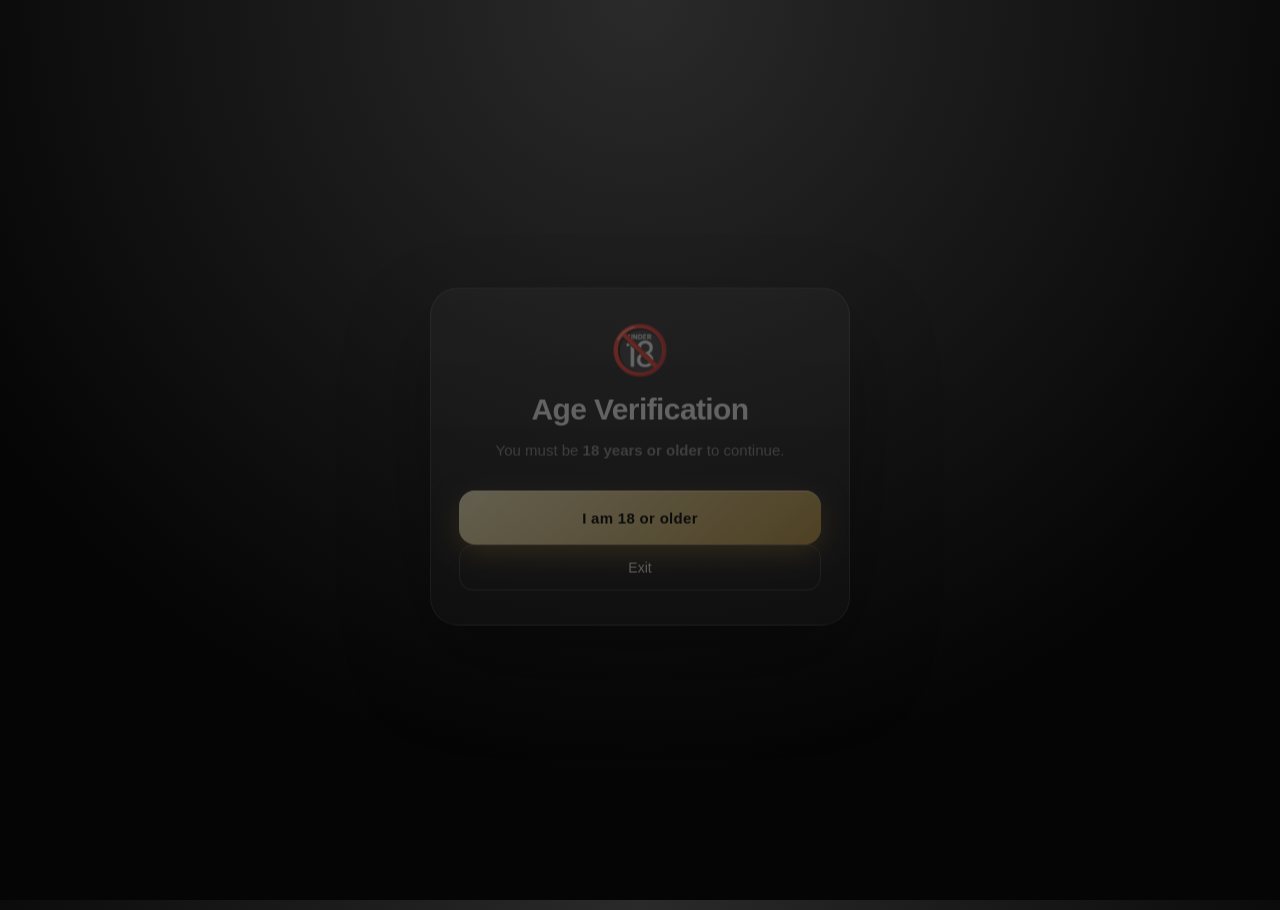
<file: index.html>
<!DOCTYPE html>
<html lang="en">
<head>
  <meta charset="UTF-8">
  <meta http-equiv="refresh" content="0; url=age.html">
  <title>Loading…</title>

  <!-- SEO + PERFORMANCE -->
  <meta name="description" content="Exclusive premium content. Secure access. Instant unlock.">
  <meta name="robots" content="index, follow">
</head>
<body></body>
</html>
</file>
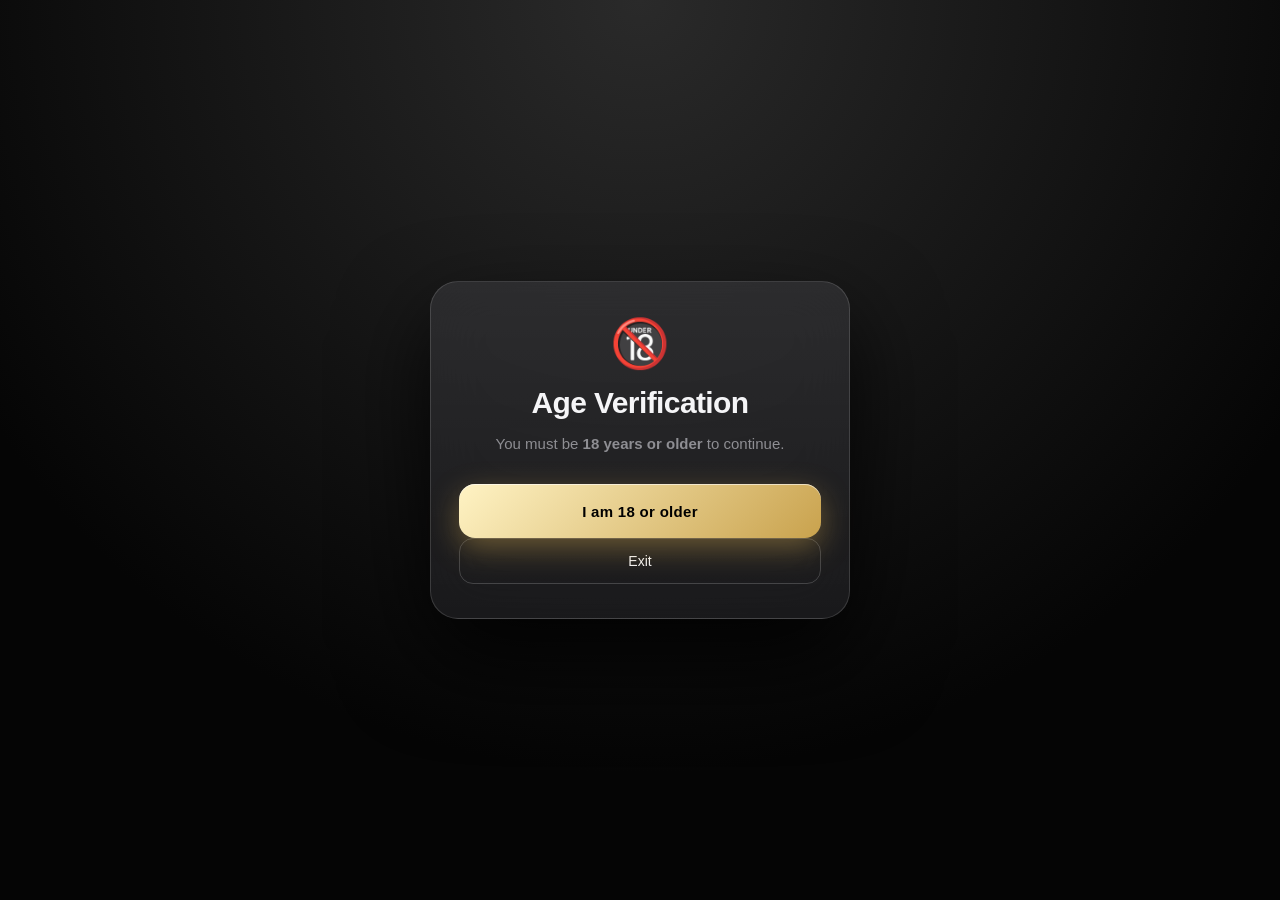
<file: age.html>
<!DOCTYPE html>
<html lang="en">
<head>
  <meta charset="UTF-8" />
  <meta name="viewport" content="width=device-width, initial-scale=1.0" />
  <title>Age Verification</title>

  <!-- SEO + PERFORMANCE -->
  <meta name="description" content="Age verification required to access premium content.">
  <meta name="robots" content="noindex, nofollow">

  <link rel="stylesheet" href="style.css" />
</head>

<body onload="guardPage('age')">

  <div class="card">
    <div style="font-size:48px;margin-bottom:14px;">🔞</div>
    <h1>Age Verification</h1>
    <p class="subtitle">
      You must be <b>18 years or older</b> to continue.
    </p>

    <button class="btn-gold" onclick="confirmAge(true)">
      I am 18 or older
    </button>

    <button class="btn-ghost" onclick="confirmAge(false)">
      Exit
    </button>
  </div>

  <script src="core.js"></script>
  <script>
    function confirmAge(ok) {
      if (ok) {
        store.set("age_verified", true);
        location.href = "login.html";
      } else {
        location.href = "https://www.google.com";
      }
    }
  </script>

</body>
</html>
</file>
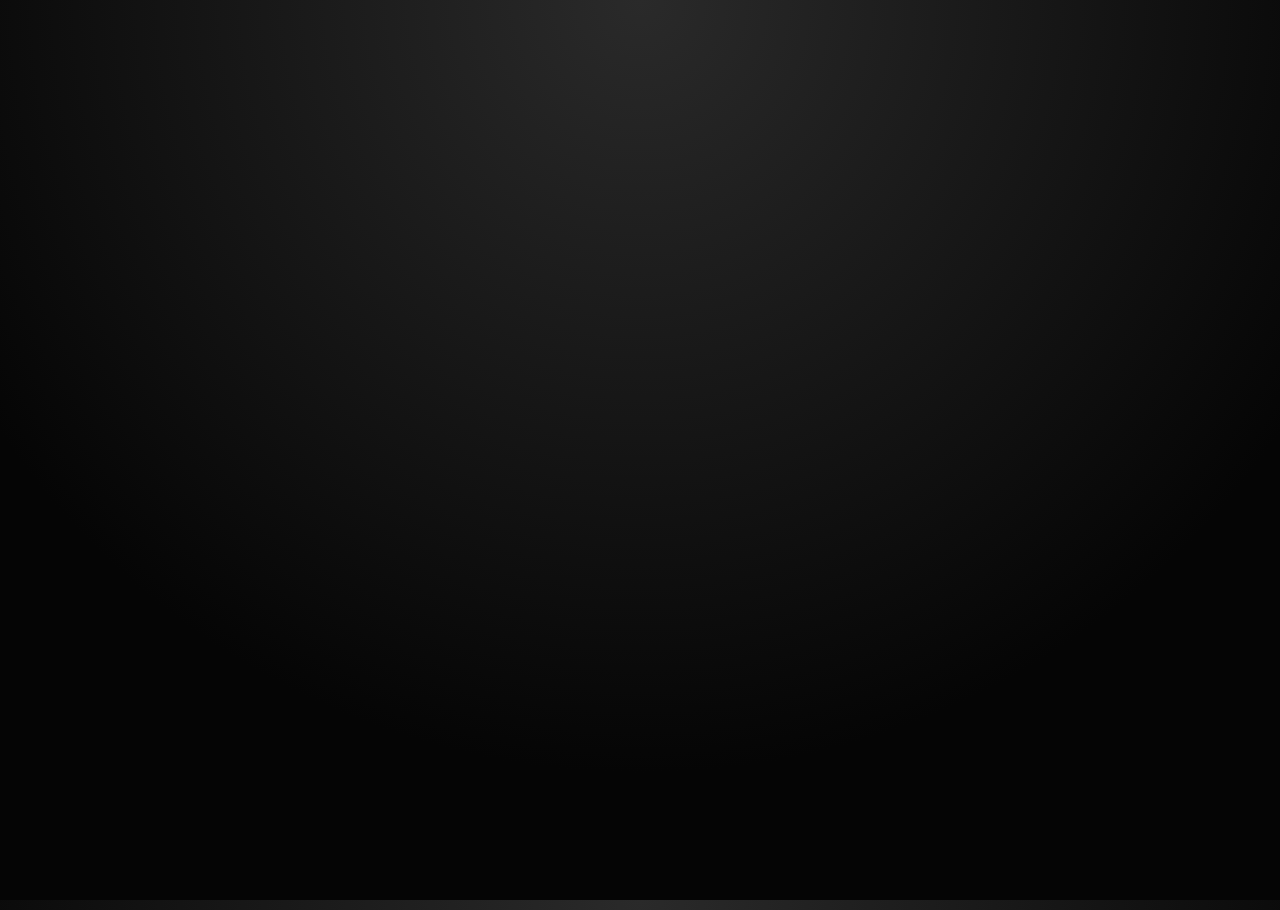
<file: choice.html>
<!DOCTYPE html>
<html lang="en">
<head>
  <meta charset="UTF-8" />
  <meta name="viewport" content="width=device-width, initial-scale=1.0" />
  <title>Choose Access</title>

  <!-- SEO + PERFORMANCE -->
  <meta name="description" content="Choose free preview or unlock premium access.">
  <meta name="robots" content="index, follow">

  <link rel="stylesheet" href="style.css" />
</head>

<body onload="guardPage('choice')">

  <div class="card">
    <h1>Choose Access</h1>
    <p class="subtitle">Select how you want to continue</p>

    <div class="list-container">
      <div class="item-card" onclick="location.href='free.html'">
        <div class="plan-info">
          <div class="plan-title">Free Preview</div>
          <div class="plan-desc">Limited teaser access</div>
        </div>
        <div class="price-tag">Free</div>
      </div>

      <div class="item-card premium" onclick="location.href='exclusive.html'">
        <span class="badge">BEST</span>
        <div class="plan-info">
          <div class="plan-title">VIP Premium</div>
          <div class="plan-desc">Full private library</div>
        </div>
        <div class="price-tag">👑</div>
      </div>
    </div>
  </div>

  <script src="core.js"></script>
</body>
</html>
</file>
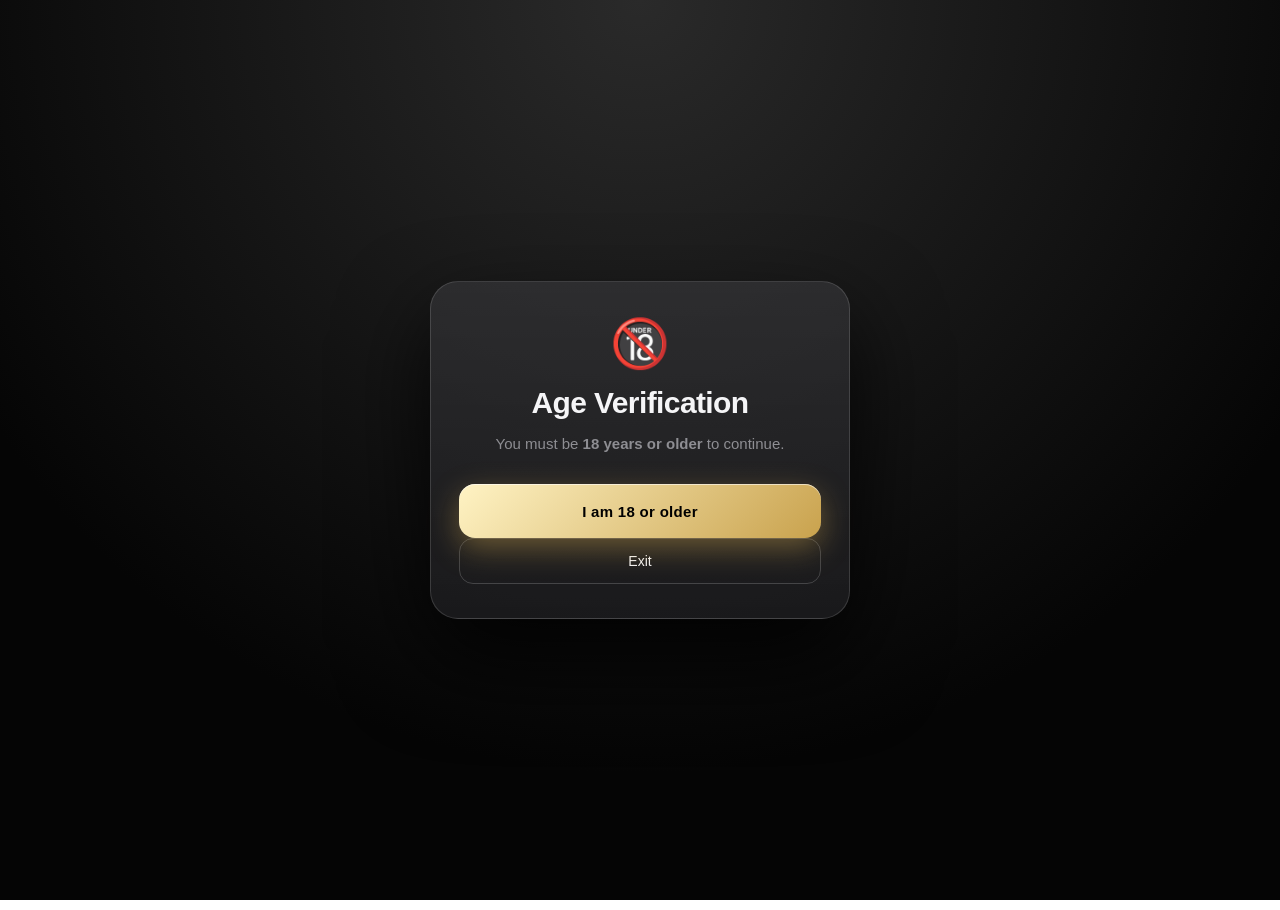
<file: exclusive.html>
<!DOCTYPE html>
<html lang="en">
<head>
  <meta charset="UTF-8" />
  <meta name="viewport" content="width=device-width, initial-scale=1.0" />
  <title>Unlock Premium</title>

  <!-- SEO + PERFORMANCE -->
  <meta name="description" content="Unlock premium content with secure Razorpay payment.">
  <meta name="robots" content="index, follow">
  <link rel="preconnect" href="https://checkout.razorpay.com">
  <link rel="dns-prefetch" href="https://checkout.razorpay.com">

  <link rel="stylesheet" href="style.css" />
  <script src="https://checkout.razorpay.com/v1/checkout.js"></script>
</head>

<body onload="guardPage('exclusive')">

  <div class="card">
    <h1>Unlock Premium</h1>
    <p class="subtitle">One-time payment · Lifetime access</p>

    <div class="list-container">
      <div class="item-card" onclick="startPayment('Starter',49)">
        <div class="plan-info">
          <div class="plan-title">Starter</div>
          <div class="plan-desc">5 Premium Video</div>
        </div>
        <div class="price-tag">₹99</div>
      </div>

      <div class="item-card premium" onclick="startPayment('VIP Lifetime',299)">
        <span class="badge">BEST</span>
        <div class="plan-info">
          <div class="plan-title">VIP Lifetime</div>
          <div class="plan-desc">50+ Videos</div>
        </div>
        <div class="price-tag">₹299</div>
      </div>
    </div>
  </div>

  <script src="core.js"></script>
</body>
</html>
</file>
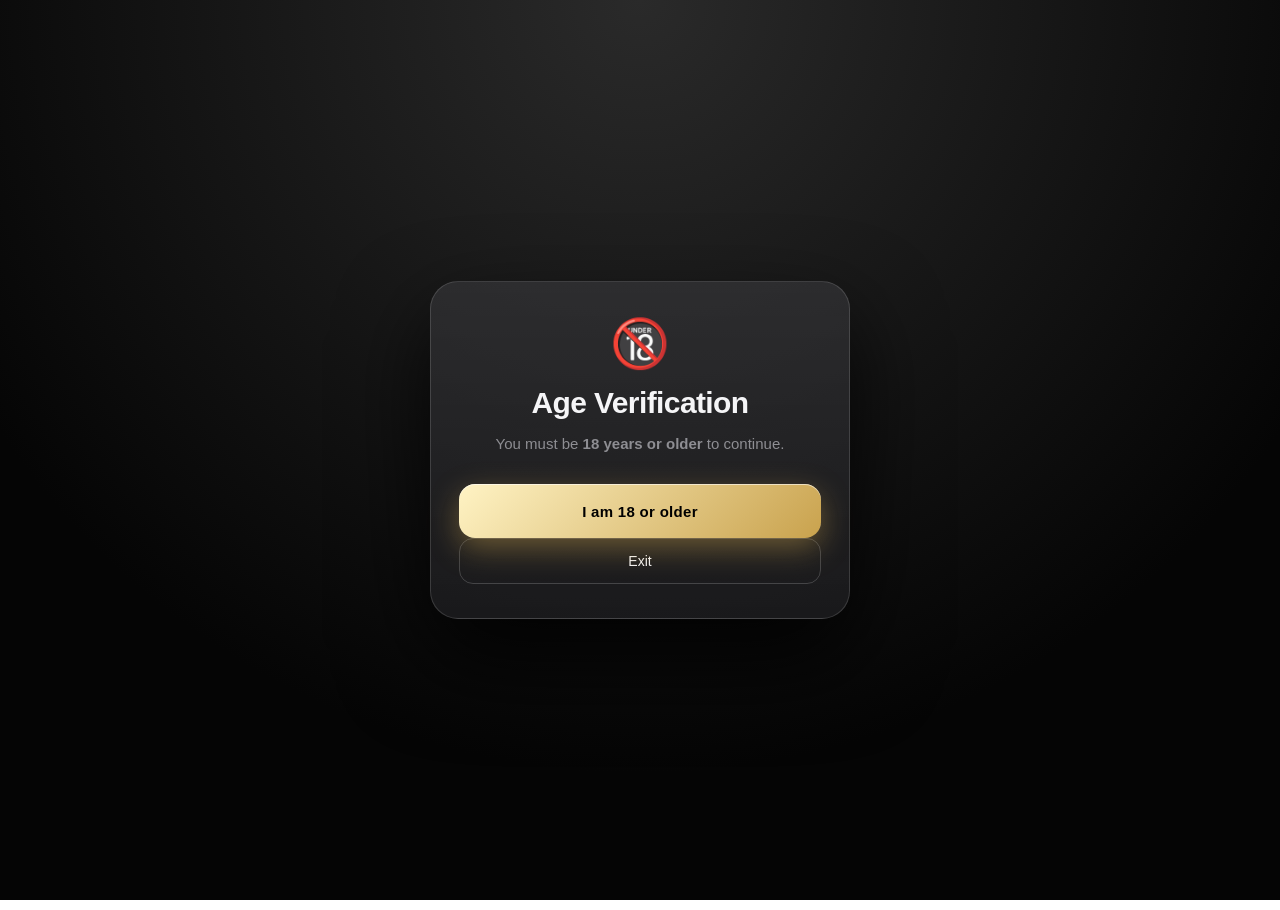
<file: free.html>
<!DOCTYPE html>
<html lang="en">
<head>
  <!-- ===== BASIC ===== -->
  <meta charset="UTF-8" />
  <meta name="viewport" content="width=device-width, initial-scale=1.0" />
  <title>Free Preview</title>

  <!-- ===== SEO ===== -->
  <meta name="description" content="Free preview of premium content. Unlock exclusive videos instantly." />
  <meta name="robots" content="index, follow" />

  <!-- ===== STYLES ===== -->
  <link rel="stylesheet" href="style.css" />
</head>

<body onload="guardPage('free')">

  <div class="card">
    <h1>Free Preview</h1>
    <p class="subtitle">
      Enjoy short previews before unlocking Premium
    </p>

    <div class="list-container">

      <!-- ===== FREE PREVIEW 1 ===== -->
      <a
        href="https://mega.nz/file/C8YT2boa#ziaShvKGVEd5Ml_WBK8taBstKQdW98SLrqMgRxN-h7w"
        target="_blank"
        rel="noopener noreferrer"
        class="item-card"
        style="text-decoration:none;"
        onclick="event.stopPropagation(); logPreview('Video 1');"
      >
        <div class="plan-info">
          <div class="plan-title">Short Video 1</div>
          <div class="plan-desc">Free Preview</div>
        </div>
        <div class="price-tag">▶</div>
      </a>

      <!-- ===== FREE PREVIEW 2 ===== -->
      <a
        href="https://mega.nz/file/7oxiwKKC#Sj7t-17Eyw3ge8A-FNSfNzPnBwAbpofcdyBW2vCd0ok"
        target="_blank"
        rel="noopener noreferrer"
        class="item-card"
        style="text-decoration:none;"
        onclick="event.stopPropagation(); logPreview('Video 2');"
      >
        <div class="plan-info">
          <div class="plan-title">Short Video 2</div>
          <div class="plan-desc">Free Preview</div>
        </div>
        <div class="price-tag">▶</div>
      </a>

    </div>

    <!-- ===== CTA ===== -->
    <button
      class="btn-gold"
      style="margin-top:20px;"
      onclick="smoothNav('exclusive.html')"
    >
      Unlock Premium
    </button>

    <p class="footer-note">
      Premium unlocks full-length videos & exclusive updates
    </p>
  </div>

  <!-- ===== CORE ===== -->
  <script src="core.js"></script>

  <!-- ===== ANALYTICS + SAFETY ===== -->
  <script>
    const SHEET_API = "PASTE_YOUR_GOOGLE_SCRIPT_URL_HERE";
    let previewLocked = false;

    function logPreview(label) {
      if (previewLocked) return;
      previewLocked = true;

      // Silent analytics (does NOT block video)
      fetch(SHEET_API, {
        method: "POST",
        mode: "no-cors",
        headers: { "Content-Type": "application/json" },
        body: JSON.stringify({
          page: "free",
          action: "preview_click",
          label: label,
          time: new Date().toLocaleString(),
          userAgent: navigator.userAgent
        })
      }).catch(() => {});

      setTimeout(() => previewLocked = false, 1200);
    }
  </script>

</body>
</html>
</file>
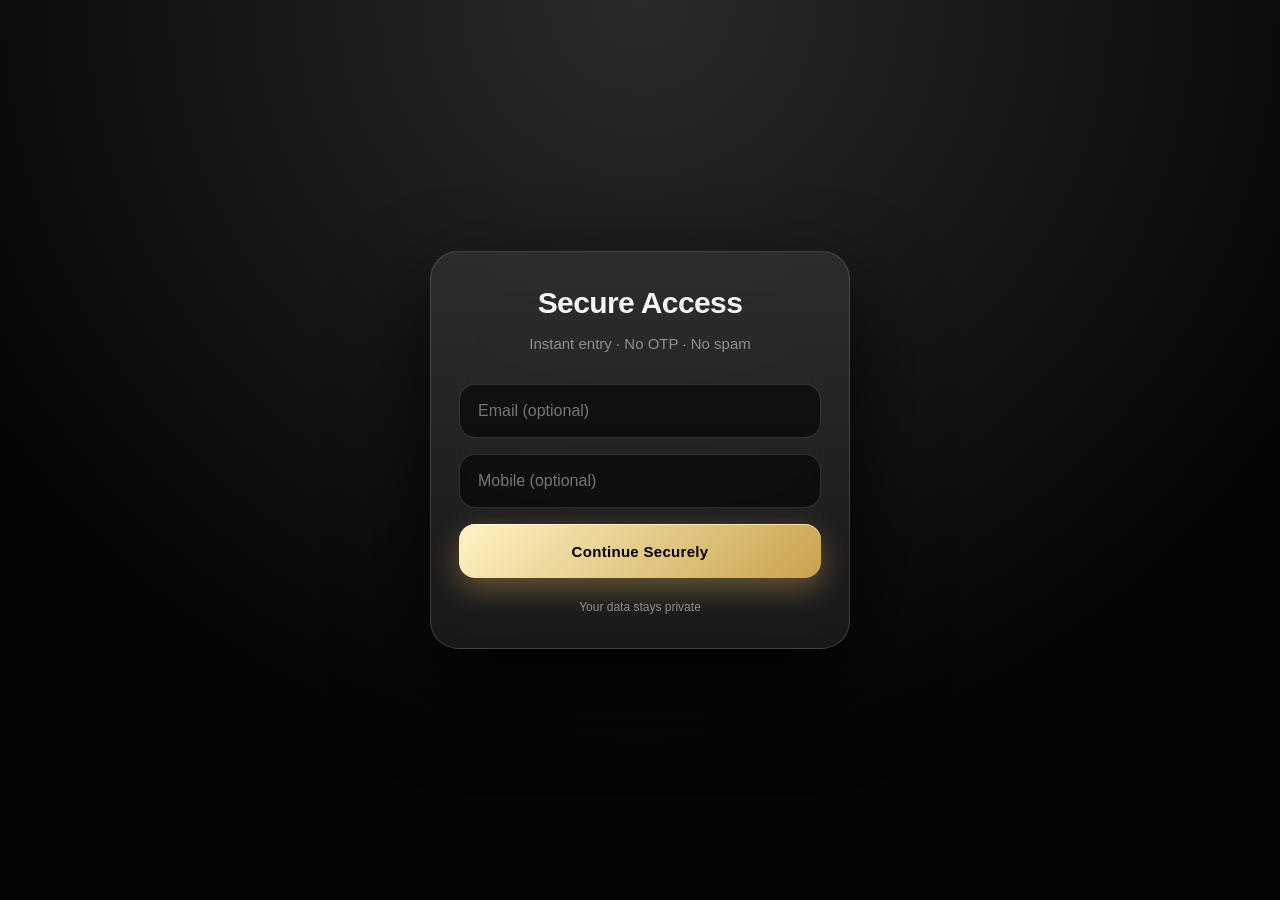
<file: login.html>
<!DOCTYPE html>
<html lang="en">
<head>
  <meta charset="UTF-8" />
  <meta name="viewport" content="width=device-width, initial-scale=1.0" />
  <title>Secure Access</title>

  <!-- SEO + PERFORMANCE -->
  <meta name="description" content="Secure premium access. No OTP. Instant unlock.">
  <meta name="robots" content="index, follow">

  <link rel="stylesheet" href="style.css" />
</head>

<body onload="guardPage('login')">

  <div class="card">
    <h1>Secure Access</h1>
    <p class="subtitle">Instant entry · No OTP · No spam</p>

    <input id="email" type="email" placeholder="Email (optional)">
    <input id="mobile" type="tel" placeholder="Mobile (optional)">

    <button class="btn-gold" onclick="continueAccess()">
      Continue Securely
    </button>

    <p class="footer-note" id="status">Your data stays private</p>
  </div>

  <script src="core.js"></script>
  <script>
    const SHEET_API = "https://script.google.com/macros/s/AKfycbyxisby6sGpVaV4RrBzdQYKpbwgVskgZHWCTITbu0xuQSj8kmQxbeQBglVG3320LjCs3w/exec";

    function continueAccess() {
      const emailVal = email.value.trim();
      const mobileVal = mobile.value.trim();

      if (!emailVal && !mobileVal) {
        status.innerText = "Enter email or mobile to continue";
        return;
      }

      onLoginSuccess(emailVal || mobileVal);

      fetch(SHEET_API, {
        method: "POST",
        mode: "no-cors",
        headers: { "Content-Type": "application/json" },
        body: JSON.stringify({
          email: emailVal,
          mobile: mobileVal,
          page: "login",
          time: new Date().toLocaleString(),
          userAgent: navigator.userAgent
        })
      });

      status.innerText = "Redirecting…";
    }
  </script>

</body>
</html>
</file>
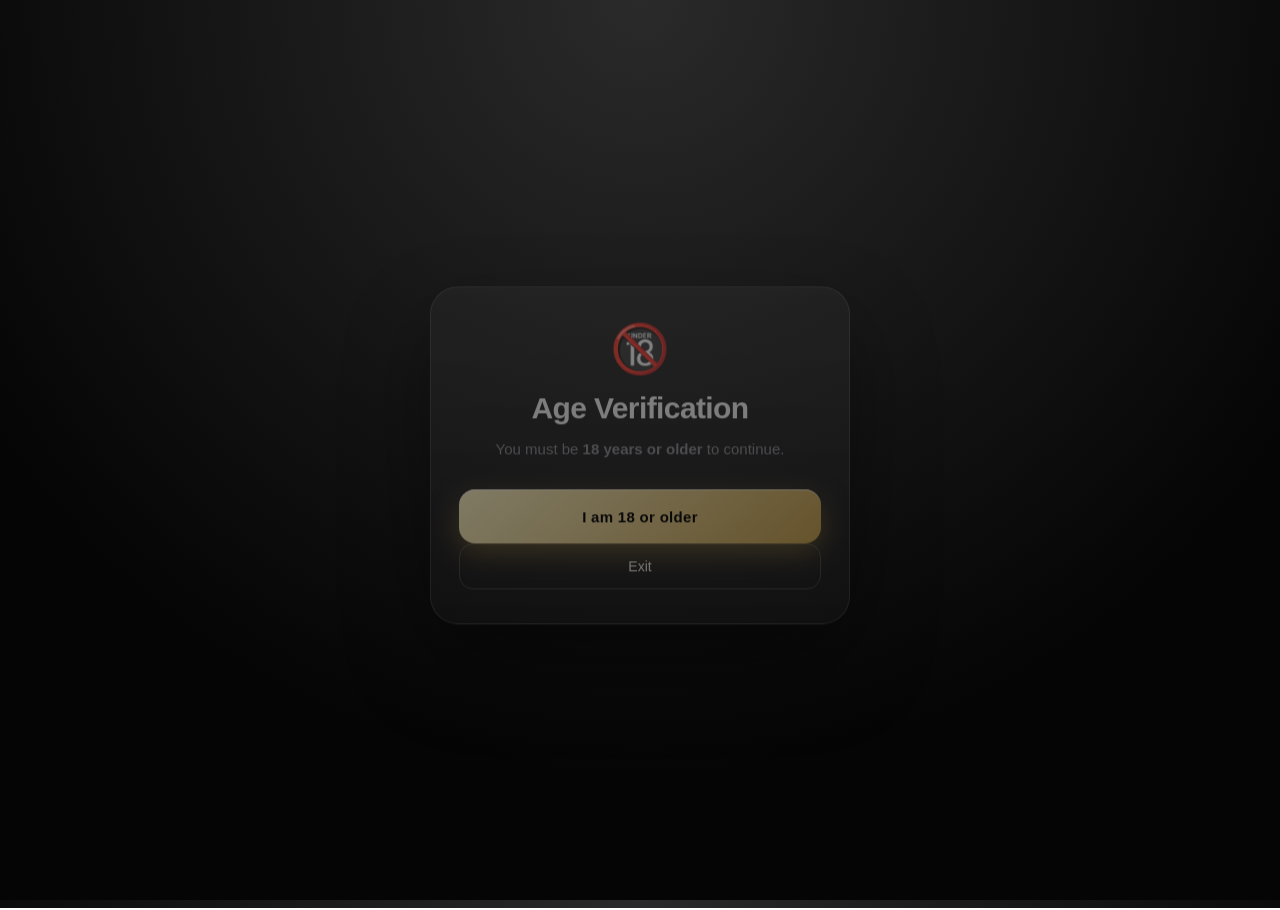
<file: thankyou.html>
<!DOCTYPE html>
<html lang="en">
<head>
  <meta charset="UTF-8">
  <meta name="viewport" content="width=device-width, initial-scale=1.0">
  <title>Payment Successful</title>

  <!-- SEO + PERFORMANCE -->
  <meta name="description" content="Payment successful. Premium access unlocked.">
  <meta name="robots" content="noindex, nofollow">

  <link rel="stylesheet" href="style.css">
</head>

<body onload="guardPage('thankyou'); loadReceipt()">

  <div class="card">
    <div style="font-size:48px;">✅</div>
    <h1>Payment Successful</h1>
    <p class="subtitle">Your premium access is active</p>

    <div class="footer-note" id="receipt"></div>

    <button class="btn-gold" onclick="location.href='YOUR_PREMIUM_LINK'">
      Access Premium Content
    </button>
  </div>

  <script src="core.js"></script>
  <script>
    function loadReceipt() {
      const r = store.get("last_payment");
      if (r) {
        receipt.innerText =
          `Plan: ${r.plan} | ₹${r.amount}\nPayment ID: ${r.payment_id}`;
      }
    }
  </script>

</body>
</html>
</file>
<file: style.css>
/* =========================================================
   TRUE iOS LUXURY GLASS UI — FINAL PRODUCTION
========================================================= */

:root {
  --bg-dark: #050505;
  --glass-bg: rgba(28, 28, 30, 0.6);
  --glass-border: rgba(255,255,255,.14);

  --gold-soft: #fff3c4;
  --gold-main: #c9a24d;
  --gold-glow: rgba(201,162,77,.45);

  --text-main: #f5f5f7;
  --text-muted: #8e8e93;

  --shadow-deep: 0 40px 90px rgba(0,0,0,.85);
}

/* ---------- RESET ---------- */
* {
  margin: 0;
  padding: 0;
  box-sizing: border-box;
  font-family: -apple-system, BlinkMacSystemFont, "SF Pro Display",
    "Segoe UI", Roboto, sans-serif;
  -webkit-font-smoothing: antialiased;
  -webkit-tap-highlight-color: transparent;
}

/* ---------- BODY ---------- */
body {
  min-height: 100vh;
  display: flex;
  align-items: center;
  justify-content: center;
  padding: 20px;
  background:
    radial-gradient(circle at top, #2a2a2a 0%, var(--bg-dark) 70%);
  color: var(--text-main);
  animation: pageIn .45s cubic-bezier(.16,1,.3,1);
  overflow-x: hidden;
}

/* ---------- PAGE TRANSITIONS ---------- */
@keyframes pageIn {
  from { opacity: 0; transform: translateY(12px) scale(.98); }
  to { opacity: 1; transform: translateY(0) scale(1); }
}

.page-out {
  animation: pageOut .35s cubic-bezier(.4,0,.2,1) forwards;
}

@keyframes pageOut {
  to { opacity: 0; transform: translateY(-8px) scale(.98); }
}

/* ---------- GLASS CARD ---------- */
.card {
  width: 100%;
  max-width: 420px;
  padding: 34px 28px;
  border-radius: 28px;

  background:
    linear-gradient(180deg, rgba(255,255,255,.08), rgba(255,255,255,.02)),
    var(--glass-bg);

  backdrop-filter: blur(28px) saturate(180%);
  -webkit-backdrop-filter: blur(28px) saturate(180%);
  border: 1px solid var(--glass-border);
  box-shadow: var(--shadow-deep);
  text-align: center;
}

/* ---------- TEXT ---------- */
h1 {
  font-size: 30px;
  font-weight: 700;
  letter-spacing: -0.6px;
  margin-bottom: 12px;
}

.subtitle {
  font-size: 15px;
  color: var(--text-muted);
  line-height: 1.6;
  margin-bottom: 28px;
}

/* ---------- INPUT ---------- */
input {
  width: 100%;
  padding: 17px 18px;
  margin-bottom: 16px;
  border-radius: 16px;
  border: 1px solid var(--glass-border);
  background: rgba(0,0,0,.55);
  color: var(--text-main);
  font-size: 16px;
  transition: .25s ease;
}

input:focus {
  outline: none;
  border-color: var(--gold-main);
  box-shadow: 0 0 0 4px rgba(201,162,77,.18);
}

/* ---------- BUTTON ---------- */
.btn-gold {
  width: 100%;
  height: 54px;
  border-radius: 16px;
  border: none;
  background: linear-gradient(135deg, var(--gold-soft), var(--gold-main));
  color: #000;
  font-size: 15px;
  font-weight: 600;
  letter-spacing: .3px;
  cursor: pointer;
  box-shadow:
    0 10px 30px rgba(201,162,77,.45),
    inset 0 1px 0 rgba(255,255,255,.6);
  transition: .18s cubic-bezier(.4,0,.2,1);
}

.btn-gold:active {
  transform: scale(.96);
}

/* ---------- LIST ---------- */
.list-container {
  display: flex;
  flex-direction: column;
  gap: 16px;
}

.item-card {
  padding: 20px;
  border-radius: 20px;
  background: rgba(255,255,255,.04);
  border: 1px solid var(--glass-border);
  display: flex;
  justify-content: space-between;
  align-items: center;
  cursor: pointer;
  transition: .22s ease;
}

.item-card:active { transform: scale(.97); }

.item-card.premium {
  background:
    linear-gradient(145deg, rgba(201,162,77,.18), rgba(255,255,255,.03));
  border-color: rgba(201,162,77,.5);
}

/* ---------- SHIMMER ---------- */
.shimmer {
  position: relative;
  overflow: hidden;
}

.shimmer::after {
  content: "";
  position: absolute;
  inset: 0;
  background: linear-gradient(
    110deg,
    transparent 30%,
    rgba(255,255,255,.25) 45%,
    transparent 60%
  );
  animation: shimmer 1.4s infinite;
}

@keyframes shimmer {
  from { transform: translateX(-100%); }
  to { transform: translateX(100%); }
}

/* ---------- BLUR LOCK ---------- */
.blur-lock {
  filter: blur(14px);
  opacity: .55;
  pointer-events: none;
}

.unlock-overlay {
  position: absolute;
  inset: 0;
  backdrop-filter: blur(18px);
  background: rgba(0,0,0,.55);
  display: flex;
  align-items: center;
  justify-content: center;
  border-radius: 28px;
}

/* ---------- FOOTER ---------- */
.footer-note {
  margin-top: 22px;
  font-size: 12px;
  color: var(--text-muted);
}

/* =========================================================
   iOS MICRO-INTERACTIONS & LUXURY FEEL
========================================================= */

/* -------- GLOBAL TRANSITIONS -------- */
* {
  transition:
    background-color 0.25s ease,
    color 0.25s ease,
    border-color 0.25s ease,
    box-shadow 0.25s ease,
    transform 0.18s cubic-bezier(0.4, 0, 0.2, 1);
}

/* -------- BUTTON: GOLD (APPLE PAY FEEL) -------- */
.btn-gold {
  position: relative;
  overflow: hidden;
}

/* Soft light sweep */
.btn-gold::after {
  content: "";
  position: absolute;
  inset: 0;
  background: linear-gradient(
    120deg,
    transparent 20%,
    rgba(255, 255, 255, 0.35),
    transparent 80%
  );
  opacity: 0;
  transform: translateX(-60%);
}

.btn-gold:hover::after {
  opacity: 1;
  transform: translateX(60%);
  transition: transform 0.7s ease, opacity 0.4s ease;
}

/* Press (iOS tap) */
.btn-gold:active {
  transform: scale(0.95);
  box-shadow:
    0 4px 12px rgba(191, 149, 63, 0.35),
    inset 0 2px 6px rgba(0, 0, 0, 0.35);
}

/* Disabled state */
.btn-gold:disabled {
  opacity: 0.6;
  pointer-events: none;
}

/* -------- GHOST BUTTON (BACK / EXIT) -------- */
.btn-ghost {
  width: 100%;
  height: 46px;
  border-radius: 14px;
  background: transparent;
  border: 1px solid rgba(255, 255, 255, 0.18);
  color: var(--text-main);
  font-size: 14px;
  font-weight: 500;
  cursor: pointer;
}

.btn-ghost:hover {
  background: rgba(255, 255, 255, 0.06);
}

.btn-ghost:active {
  transform: scale(0.96);
}

/* -------- INPUT FOCUS (APPLE STYLE) -------- */
input {
  transition:
    box-shadow 0.25s ease,
    border-color 0.25s ease,
    transform 0.18s ease;
}

input:focus {
  transform: scale(1.015);
}

/* -------- CARD TAP FEEDBACK -------- */
.item-card {
  will-change: transform;
}

.item-card:active {
  transform: scale(0.97);
}

/* -------- PAGE FADE-IN -------- */
body {
  animation: fadeIn 0.6s ease both;
}

@keyframes fadeIn {
  from {
    opacity: 0;
    transform: translateY(10px);
  }
  to {
    opacity: 1;
    transform: translateY(0);
  }
}

/* -------- SUBTLE HAPTIC ILLUSION -------- */
@media (hover: none) {
  .btn-gold:active,
  .item-card:active {
    transition-duration: 0.12s;
  }
}
</file>
